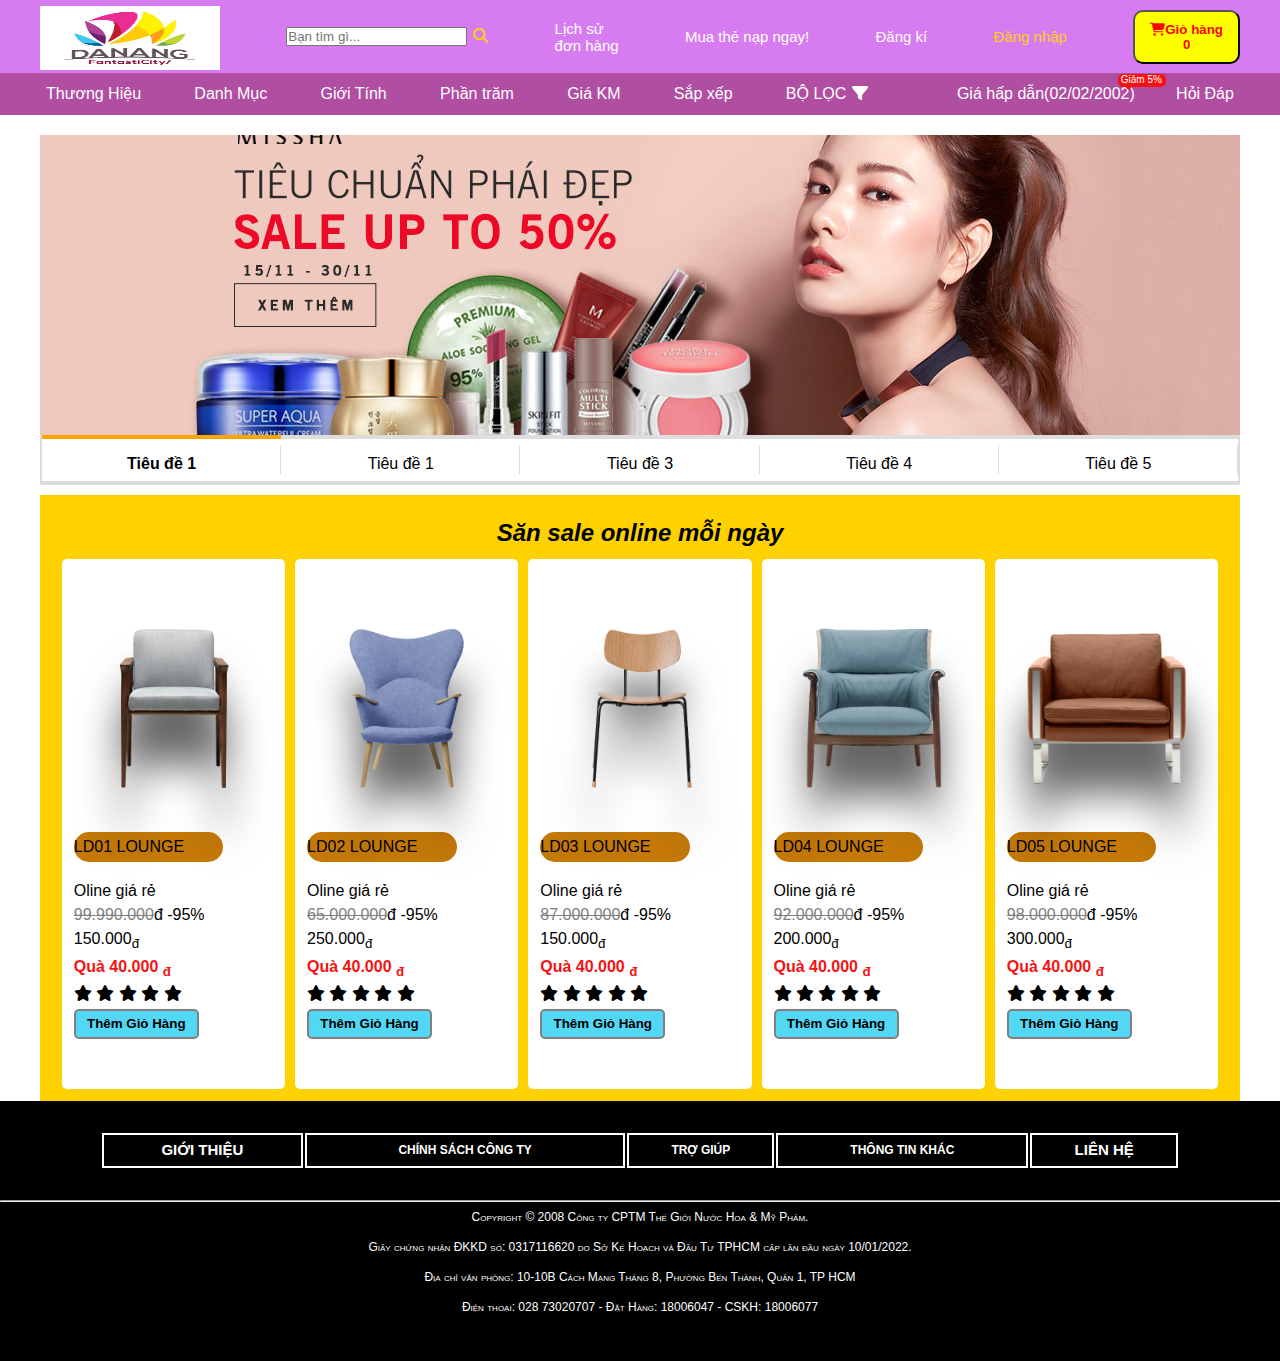
<file: index.html>
<!DOCTYPE html>
<html lang="en">
<head>
    <meta charset="UTF-8">
    <meta name="viewport" content="width=device-width, initial-scale=1.0">
    <title>Document</title>
    <link rel="stylesheet" href="CSS/style.css">
    <link rel="stylesheet" href="CSS/all.css">
</head>
<body>
   

    <nav>
        <div class="container">
            <ul>
                <li><a href=""><img style="width: 180px; padding-top: 6px; height: 70px;"  src="image/logo-du-lich-da-nang-tourism-vn.jpg" alt=""></a></li>
                
                <li><input type="text" placeholder="Bạn tìm gì..."><i class="fa-solid fa-magnifying-glass"></i></li>
                <li><a href="">Lịch sử<br>đơn hàng</a></li>
                <li><a>Mua thẻ nạp ngay!</a></li>
                <li><a href="signup.html">Đăng kí</a></li>
                <li><a href="Accout.html">Đăng nhập</a></li>
                <li class="giohangne"><a href="cart.html"><button style="background-color: yellow; font-weight: bold;" class="giohang">
                    <i class="fa-solid fa-cart-shopping"></i>Giỏ hàng<div id="cart-notification"><span id="cart-count">0</span></div>
                </button></a>                   
                </li>
                
                    
                </div>
            </ul>
        </div>
    </nav>

    <section class="menu-bar">
        <div class="container">
            <div class="menu-bar-content">
                <ul>
                    <li><a href="">Thương Hiệu<i style="margin-left: 6px;" ></i></a>
                       
                    </li>

                    <li><a href="">Danh Mục<i style="margin-left: 6px;" ></i></a>
                        
                    </li>
                    <li><a href="">Giới Tính<i style="margin-left: 6px;"></i></a>
                        
                    </li>

                    <li><a href="">Phần trăm<i style="margin-left: 6px;"></i></a>
                        
                    </li>
                    <li><a href="">Giá KM<i style="margin-left: 6px;" ></i></a>
                        
                    </li>

                    <li><a href="">Sắp xếp<i style="margin-left: 6px;" ></i></a>
                       
                    </li>

                    <li><a href="">BỘ LỌC<i style="margin-left: 6px;" class="fa-solid fa-filter"></i></a>
                        
                    </li>

                    <li><a href=""></a></li>
                    <li><a href="">Giá hấp dẫn(02/02/2002)</a></li>
                    <li><a href="">Hỏi Đáp</a></li>
                    
                </ul>
            </div>
        </div>
    </section>
     <!-- --------------Slider---------------  -->
    <section class="slider">
        <div class="container">
            <div class="slider-content">
                <div class="slider-content-left">
                    <div class="slider-content-left-top-container">
                        <div class="slider-content-left-top">
                            <a href=""><img src="image/anhchay1.jpg" alt=""></a>
                           
                          
                        </div>
                        
                        
                    </div>
                   
                    <div class="slider-content-left-bottom">
                        <li class="active">Tiêu đề 1</li>
                        <li>Tiêu đề 1</li>
                        <li>Tiêu đề 3</li>
                        <li>Tiêu đề 4</li>
                        <li>Tiêu đề 5</li>
                    </div>
                </div>

            </div>
        </div>
    </section>

    <section class="baner-one">
        <div class="container">
           
        </div>
    </section>  

    <!-- slider-product---------------- -->
    <section class="slider-product-one">
        <div class="container">
            <div class="slider-product-one-content">
                <div class="slider-product-one-content-title">
                    <h2>Săn sale online mỗi ngày</h2>
                </div>
                <div class="slider-product-one-content-items" id="loadsp">
                    <!-- Hiển thị sản phẩm -->
                </div>
            </div>
        </div>
    </section>
    
    <footer> 
        <table>
             <tr>
                 <th><a href="#">GIỚI THIỆU</th></a>
                 <th>CHÍNH SÁCH CÔNG TY</th>
                 <th>TRỢ GIÚP</th>
                 <th>THÔNG TIN KHÁC</th>
                 <th><a href="#">LIÊN HỆ</a></th>
             </tr>
        </table>
        
        <hr>

        <div>
         <tr>
             <td>
                 <p>Copyright © 2008 Công ty CPTM Thế Giới Nước Hoa & Mỹ Phẩm. <br>
                     Giấy chứng nhận ĐKKD số: 0317116620 do Sở Kế Hoạch và Đầu Tư TPHCM cấp lần đầu ngày 10/01/2022. <br>
                     Địa chỉ văn phòng: 10-10B Cách Mạng Tháng 8, Phường Bến Thành, Quận 1, TP HCM <br>
                     Điện thoại: 028 73020707 - Đặt Hàng: 18006047 - CSKH: 18006077</p>
             </td>
         </tr>
        </div>
     </footer>


     

<script src="script.js"></script>
<script src="products.js"></script> 
<script src="giohang.js"></script>

</body>
</html>
</file>
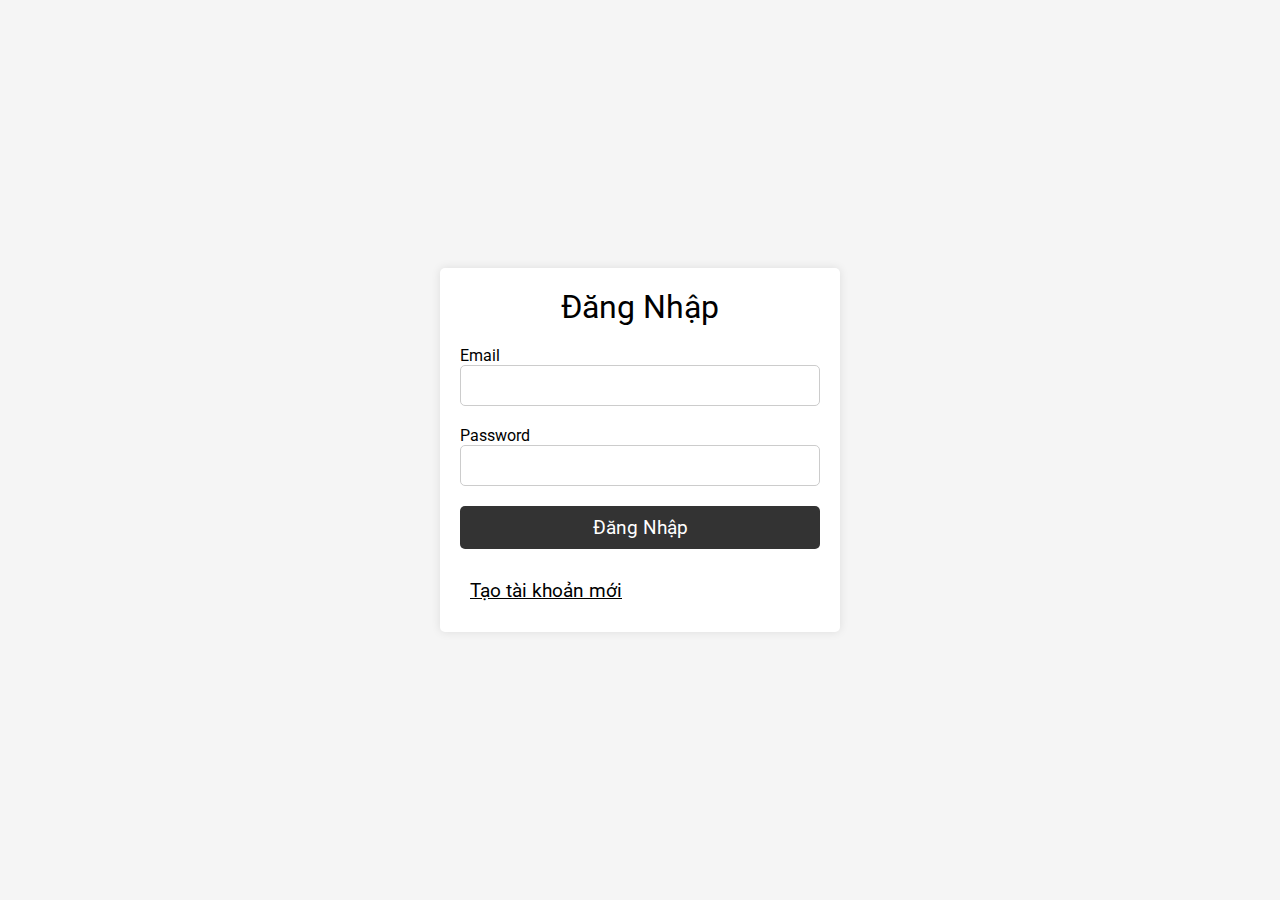
<file: Accout.html>
<!DOCTYPE html>
<html lang="en">
  <head>
    <meta charset="UTF-8" />
    <meta http-equiv="X-UA-Compatible" content="IE=edge" />
    <meta name="viewport" content="width=device-width, initial-scale=1.0" />
    <title>Document</title>
    <link rel="stylesheet" href="CSS/stylelog.css" />
    <!-- font roboto -->
    <link
      href="https://fonts.googleapis.com/css2?family=Roboto:wght@300;400;500;700&display=swap"
      rel="stylesheet"
    />
  </head>
  <body>
    <!-- from login -->
    <div class="login">
      <div class="login__container">
        <h1>Đăng Nhập</h1>
        <form>
          <h5>Email</h5>
          <input type="text" class="input-login-username" />
          <h5>Password</h5>
          <input type="password" class="input-login-password" />
          <button type="submit" class="login__signInButton">Đăng Nhập</button>
        </form>
        <a href="signup.html" class="login__registerButton"
          >Tạo tài khoản mới</a
        >
      </div>
    </div>
  </body>
  <script src="main.js"></script>
</html>
</file>
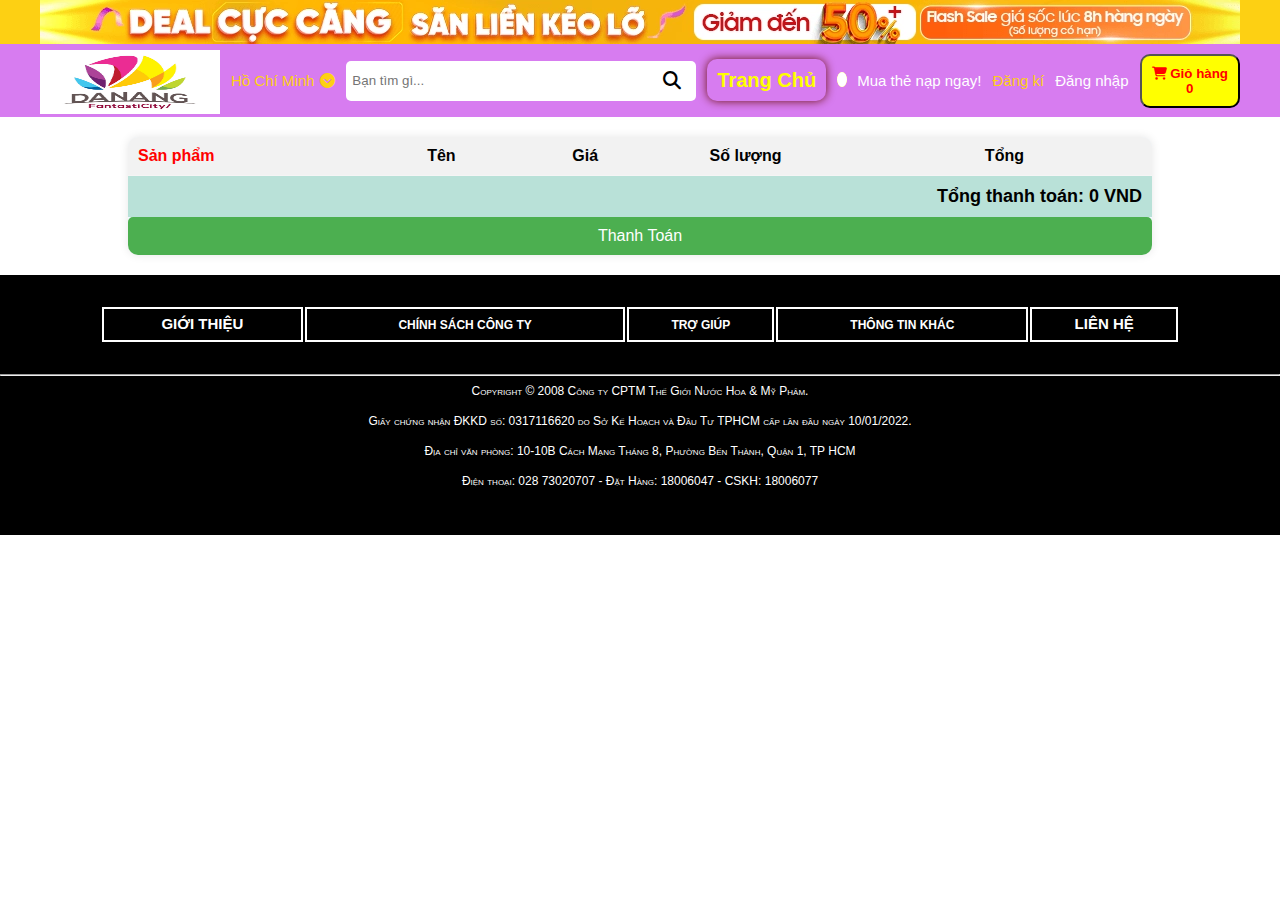
<file: cart.html>
<!DOCTYPE html>
<html lang="en">
<head>
    <meta charset="UTF-8">
    <meta name="viewport" content="width=device-width, initial-scale=1.0">
    <title>Document</title>
    <style>
.loadvaogiohang {
    margin: 20px auto;
    width: 80%;
    border-radius: 10px;
    box-shadow: 0 0 10px rgba(0, 0, 0, 0.1);
    overflow: hidden;
    background-color: aliceblue;

}

.banggiohang {
    width: 100%;
    border-collapse: collapse;
}

.kkk th, .kkk td {
    padding: 10px;
    text-align: left;
    border-bottom: 1px solid whitesmoke;
}

.kkk th {
    background-color: #f2f2f2;
}

.kkk tbody tr:hover {
    background-color: #f2f2f2;
}

.kkk img {
    vertical-align: middle;
    margin-right: 10px;
}

.kkk input[type="number"] {
    width: 50px;
    padding: 5px;
    border: 1px solid #ccc;
    border-radius: 3px;
}

.kkk button {
    padding: 5px 10px;
    background-color: #ff4d4d;
    color: #fff;
    border: none;
    border-radius: 3px;
    cursor: pointer;
}

.kkk button:hover {
    background-color: #e60000;
}

.tong {
    text-align: right;
    padding: 10px;
    font-weight: bold;
    font-size: 18px;
    background-color: #b9e1d8;
}
.btn-thanhtoan {
    padding: 10px 20px;
    background-color: #4CAF50; /* Màu nền */
    color: white; /* Màu chữ */
    border: none;
    border-radius: 5px;
    cursor: pointer;
    text-align: center;
}

.btn-thanhtoan:hover {
    background-color: #45a049; /* Màu nền khi di chuột qua */
    
}
@media screen and (max-width: 768px) {
    .container {
        width: 90%; /* Đổi chiều rộng khi màn hình nhỏ hơn 768px */
    }
}

@media screen and (max-width: 480px) {
    .container {
        width: 95%; /* Đổi chiều rộng khi màn hình nhỏ hơn 480px */
    
    }
    
}

    </style>
    <link rel="stylesheet" href="CSS/style.css">
    <link rel="stylesheet" href="CSS/all.css">
</head>
<body>
    <header>
        <img src="image/anh1.webp" alt="">
    </header>

    <nav>
        <div class="container">
            <ul>
                <li><a href="index.html"><img style="width: 180px; padding-top: 6px; height: 70px;"  src="image/logo-du-lich-da-nang-tourism-vn.jpg" alt=""></a></li>
                <li id="adress-form"><a href="#">Hồ Chí Minh<i class="fa-solid fa-circle-chevron-down"></i></a></li>
                <li><input type="text" placeholder="Bạn tìm gì..."><i class="fa-solid fa-magnifying-glass"></i></li>
                <li><a style="color: yellow; font-weight: bold; font-size: 20px; border-radius: 10px; padding: 10px; box-shadow: 0 0 10px 0 rgb(109, 19, 19);" href="index.html">Trang Chủ</a></li>
                <li><a href=""><span class="btn-content"><span class="btn-top"></span></span>Mua thẻ nạp ngay!</a></li>
                <li><a href="dangki.html">Đăng kí</a></li>
                <li><a href="dangnhap.html">Đăng nhập</a></li>
                <li><a href=""></a>
                    <button style="color: red; font-weight: bold; padding: 10px; border-radius: 10px; cursor: pointer; background-color: yellow;">
                        <i class="fa-solid fa-cart-shopping"></i>
                        Giỏ hàng
                        <div id="cart-notification"><span id="cart-count">0</span></div>
                        <span id="slsp" style="color: #FDD52B;"></span>
                    </button>
                </li>
                <div class="adress-form">
                    <div class="adress-form-content">
                        <h2>Chọn địa chỉ nhận hàng <span id="adress-close">x Đóng</span></h2>
                        <form action="">
                            <p>chọn đầy đủ địa chỉ nhận hàng để biết chính xác thời gian giao</p>
                            <select name="" >
                                <option value="#">--chọn địa điểm</option>
                                <option value="#">--Đà nẵng</option>
                            </select>

                            <select name="" >
                                <option value="#">--chọn Quận\Huyện</option>
                                <option value="#">--Đà nẵng</option>
                            </select>

                            <select name="" >
                                <option value="#">--chọn Phường\Xã</option>
                                <option value="#">--Đà nẵng</option>
                            </select>

                            <input type="text" placeholder="Số nhà, Tên đường">
                            <button>Xác nhận</button>

                        </form>
                    </div>
                </div>
            </ul>
        </div>
    </nav>


   <section class="loadvaogiohang">
        <table id="cart" class="banggiohang">
            <thead class="kkk">
                <tr>
                    <th style="color: red;">Sản phẩm</th>
                    <th>Tên</th>
                    <th>Giá</th>
                    <th>Số lượng</th>
                    <th>Tổng</th>
                </tr>
            </thead>
            <tbody class="kkk" id="tb_cart">
                <!-- loadsanpham -->
                
            </tbody>
        </table>
        <div class="tong">Tổng thanh toán: <span id="totalPrice">0</span></div>
        <div class="btn-thanhtoan">Thanh Toán</div>

    </section>
    <footer> 
        <table>
             <tr>
                 <th><a href="#">GIỚI THIỆU</th></a>
                 <th>CHÍNH SÁCH CÔNG TY</th>
                 <th>TRỢ GIÚP</th>
                 <th>THÔNG TIN KHÁC</th>
                 <th><a href="#">LIÊN HỆ</a></th>
             </tr>
        </table>
        
        <hr>

        <div>
         <tr>
             <td>
                 <p>Copyright © 2008 Công ty CPTM Thế Giới Nước Hoa & Mỹ Phẩm. <br>
                     Giấy chứng nhận ĐKKD số: 0317116620 do Sở Kế Hoạch và Đầu Tư TPHCM cấp lần đầu ngày 10/01/2022. <br>
                     Địa chỉ văn phòng: 10-10B Cách Mạng Tháng 8, Phường Bến Thành, Quận 1, TP HCM <br>
                     Điện thoại: 028 73020707 - Đặt Hàng: 18006047 - CSKH: 18006077</p>
             </td>
         </tr>
        </div>
     </footer>
<script src="cart.js"></script>

</body>
</html>
</file>
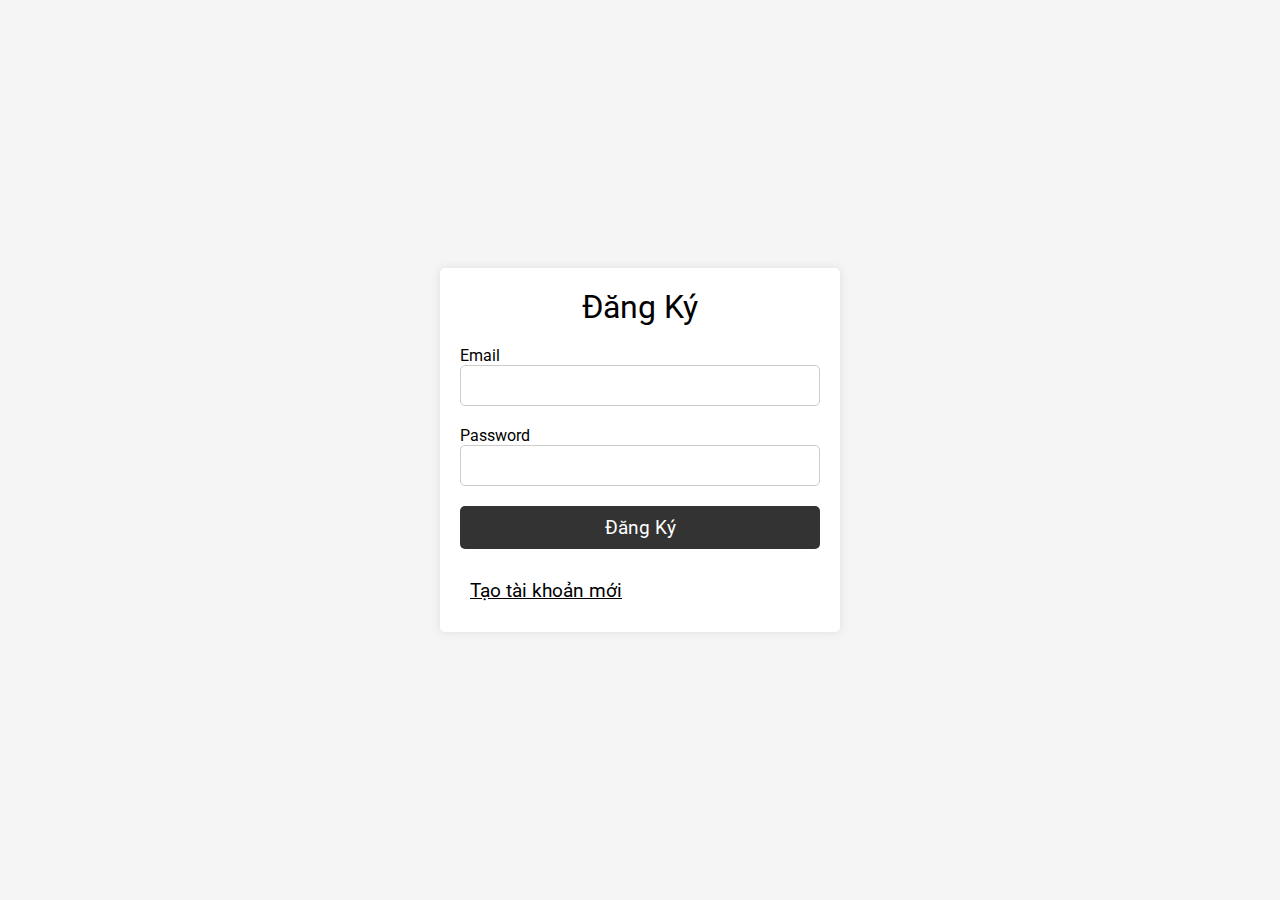
<file: signup.html>
<!DOCTYPE html>
<html lang="en">
  <head>
    <meta charset="UTF-8" />
    <meta http-equiv="X-UA-Compatible" content="IE=edge" />
    <meta name="viewport" content="width=device-width, initial-scale=1.0" />
    <title>Document</title>
    <link rel="stylesheet" href="CSS/stylelog.css" />
    <!-- font roboto -->
    <link
      href="https://fonts.googleapis.com/css2?family=Roboto:wght@300;400;500;700&display=swap"
      rel="stylesheet"
    />
  </head>
  <body>
    <!-- form signup -->
    <div class="signup">
      <div class="signup__container">
        <h1>Đăng Ký</h1>
        <form action="">
          <h5>Email</h5>
          <input type="text" class="input-signup-username" />
          <h5>Password</h5>
          <input type="password" class="input-signup-password" />
          <button type="submit" class="signup__signInButton">Đăng Ký</button>
        </form>
        <a href="Accout.html" class="signup__registerButton"
          >Tạo tài khoản mới</a
        >
      </div>
    </div>
  </body>
  <script src="signup.js"></script>
</html>
</file>
<file: CSS/style.css>
*{
    margin: 0;
    padding: 0;
    box-sizing: border-box;
    font-family: Arial, Helvetica, sans-serif;
}
body {
    font-family: Arial, sans-serif;
    margin: 0;
    padding: 0;
}
ul{
    list-style: none;
}
li{
    list-style: none;
}
.container ul li a button{
    background-color: rgb(186, 175, 175);
    cursor: pointer;
    color: red;
    padding: 10px 15px;
    border-radius: 10px;
}
a{
    text-decoration: none;
}
.container{
    max-width: 1200px;
    margin: auto;
}
header{
    background-color: #fdd013;
    text-align: center;
    height: 44px;
}
/* ------------nav---------- */
nav{
    background-color: #d77cf0;

}
@media only screen and (max-width: 600px) {
            nav .container {
                flex-direction: column;
                align-items: flex-start;
            }
            nav .container .giohangne{
                font-weight: bold;
                width: 110px;
                height: 70px;
                border-radius: 10px;
               
                top: 50px;
                right: 0;
            }
            nav ul {
                flex-direction: column;
                width: 100%;
            }

            nav ul li {
                width: 100%;
                text-align: center;
                display: none;
            }
            .slider-product-one-content-item button{
                left:-200px;
                min-width: 50px;
        float: left;
        border-radius: 5px;
        background-color: rgb(82, 215, 244);
        color: black;
        border: 2px gray solid;
        display: block;
            }
            .slider-product-one{
               display: flex;
             
            }
        }
/* Thiết lập breakpoints */

/* @media only screen and (min-width: 601px) and (max-width: 1024px) {
    
    .slider-product-one-content-item button{
        left:-200px;
        width: 125px;
        height: 30px;
        margin: 20px 30px;
        border-radius: 5px;
        padding: 5px 10px;
        background-color: rgb(82, 215, 244);
        color: black;
        font-weight: bold;
        border: 2px gray solid;
    }
} */



nav ul{
    display: flex;
    justify-content: space-between;
    align-items: center;
    

}
nav ul li, a{
    color: white;
    font-size: 15px;

}

nav ul li:nth-child(2) a{
    color: #fdd013;
}
nav ul li:nth-child(2) i {
    color: #fdd013;
    font-size: 15px;
    margin-left: 6px;
}

nav ul li:nth-child(3) {
    position: relative;
}
nav ul li:nth-child(3) input {
    height: 40px;
    width: 350px;
    border-radius: 5px;
    border: none;
    padding-left: 6px; /*cho chữ trong ô bạn tim gì...*/
    outline: none; /*cái ô input nó khong out line*/
}
nav ul li:nth-child(3) i {
    position: absolute;
    font-size: 18px;
    top: 5px;
    right: 15px;
    color: black;
    line-height: 30px;
    cursor: pointer;  /*con trỏ biến thành bàn tay */
}
nav ul li:nth-child(4) button {
    height: 30px;
    padding: 0 12px;
    cursor: pointer;
    background-color: transparent;
    color: white;
    border: 1px solid rgb(128, 126, 126);
    border-radius: 5px;
    transition: all 0.3s ease; /* */
}
nav ul li:nth-child(4) button i {
    margin-right: 6px;
}
nav ul li:nth-child(4) button:hover {
    background-color: rgb(141, 138, 138);
}

nav ul li:nth-child(5) {
    text-align: center;
}
nav ul li:nth-child(5):hover a {
    color:#fdd013;
}

nav ul li:nth-child(6) a {
    color:#fdd013;
}
.btn-content {
    padding-top: 15px;
    position: relative;
    width: 10px;
    height: 10px;
    border-radius: 100%;
    background-color: #fdd013;
    display: block;
    float: left;
    margin-right: 10px;

}
.btn-top {
    position: absolute;
    top: 0;
    left: 0;
    width: 100%;
    height: 100%;
    border-radius: 100%;
    background-color: white;
    /* z-index: -1; chua co nen binh tinh */
    display: block;
    pointer-events: none;
    animation: btnani 1s linear infinite; /* tốc độ nổ của cục đó */
}
@keyframes btnani {
    from {
        opacity: 0.4;
    }
    to{
        transform: scale(3);
        opacity: 0;
    }
}

nav ul li:nth-child(7):hover a {
    color: #fdd013;
}
nav ul li:nth-child(8):hover a {
    color: #fdd013;
}
nav ul li:nth-child(9):hover a {
    color: #fdd013;
}
/* -----------------menu-bar----------*/
.menu-bar {
    background-color: #b04ea2;
}
.menu-bar ul {
    display: flex;
    justify-content: space-between;
}
.menu-bar ul li a {
    color: white;
    font-size: 16px;
}
.menu-bar ul li a i {
    margin-right: 6px;
    font-size: 16px;
}
.menu-bar-content > ul > li {
    padding: 12px 6px;
    transition: all 0.3s ease;
}
.menu-bar ul li:hover {
    background-color: rgb(235, 153, 153);
}

.menu-bar-content > ul > li:nth-child(9) {
    position: relative;
}
.menu-bar-content > ul > li:nth-child(9)::before {
    position: absolute;
    content: "Giảm 5%";
    display: block;
    height: 13px;
    width: 45px;
    background-color: #f51212;
    border-radius: 5px;
    right: -25px;
    top: 1px;
    font-size: 10px;
    padding-left: 3px;
    color: white;
    z-index: 1;
}
.menu-bar-content > ul > li:nth-child(9)::after { /* mui ten o duoi box giam gias*/
    position: absolute;
    content: "";
    background-color: #f51212;
    height: 5px;
    width: 5px;
    display: block;
    top: 11px;
    right: 10px;
    /* z-index: 3; */
    transform: rotate(45deg); /* lam nghien cai hinh vuong */
}
/* ---------------------adress-form ---------------*/
.adress-form {
    position: fixed;
    width: 100vw; /*rong toan man hinh*/
    height: 100vh;
    background-color: rgba(0, 0, 0, 0.6);
    top: 0;
    left: 0;
    display: flex;
    align-items: center;
    justify-content: center;
    text-align: center;
    color: #333;
    display: none;
    z-index: 999;
}
.adress-form-content {
    width: 450px;
    height: 450px;
    background-color: #fff;
    border-radius: 5px;

}
.adress-form-content form {
    padding: 6px 40px;
}
.adress-form-content h2 {
    font-size: 14px;
    padding: 12px 0;
    border-bottom: 1px solid #ddd;
    position: relative;
}
.adress-form-content h2 span {
    display: block;
    position: absolute;
    height: 30px;
    padding: 0 6px;
    border: 1px solid #ddd;
    right: 12px;
    cursor: pointer;
    top: 50%;
    transform: translateY(-50%); /* de cai o ra giua*/
    line-height: 30px;
    color: #333;
    border-radius: 5px;
}
.adress-form-content form p {
    font-size: 16px;
}
.adress-form-content form input,select {
    height: 55px;
    display: block; /*cho no xuong hang (conf inlin block thi nos nam tren mot hang*/
    width: 100%;
    margin-top: 20px;
    border: 1px solid #ddd;
    border-radius: 5px;
    padding: 16px;
}
.adress-form-content form button {
    margin-top: 20px;
    height: 30px;
    width: 80%;
    cursor: pointer;
    background-color: #f97e0e;
    outline: none;
    border: none;
    color: white;
    border-radius: 5px;
}
/* ------------SUBMENU */
.menu-bar-content ul li {
    position: relative;
}
.submenu{
    position: absolute;
    background-color: #2c96c7;
    width: 200px;
    height: auto;
    left: 0;
    top: 100%;
    padding: 12px;
    display: none; /* cho cais sub khong thay nua*/
    z-index: 10;
}
.submenu ul li:hover{
    background-color: black;
}
.submenu ul {
    display: flex;
    flex-direction: column; 
}
.submenu ul li {
    padding: 6px 0;
}
.menu-bar-content ul li:hover .submenu {
    display: block;
}
/* --------------------slider---------------- */
.slider {
    padding: 20px 0;
    height: 350px;
}
.slider-content {
    display: flex;
    justify-content: space-between;
}
.slider-content-left {
    width: 100%;
}
.slider-content-left-top {
    width: 100%;
    height: 300px;
    position: relative;
}
/* .slider-content-left-top:hover i {
    opacity: 1;
} */
.slider-content-left-top img {
    width: 100%;
    height: 100%;
    object-fit: cover;
}

.slider-content-left-bottom {
    display: flex;
    justify-content: space-between;
    border: 2px solid #ddd;
    border-top: none;
    height: 50px;
}
.slider-content-left-bottom li {
    width: 20%;
    text-align: center;
    cursor: pointer;
    padding: 6px 0;
    height: 100%;
    line-height: 38px;
    position: relative;

}
.slider-content-left-bottom li::before {
    display: block;
    content: "";
    position: absolute;
    height: 70%;
    width: 1px;
    background-color: #ddd;
    right: 0;
}

.slider-content-right {
    width: 30%;
    display: flex;
    flex-wrap: wrap; /*tu dong xuonh hang*/
    padding: 0;
    justify-content: space-around;
}
.slider-content-right li {
    width: 50%;
    height: 50%;
    text-align: center;
    margin-bottom: 3px;
}
.slider-content-right li img {
    height: 170px;
    width: 170px;
}
.slider-content-left-top-btn {
    position: absolute;
    top: 50%;
    display: flex;
    justify-content: space-between;
    width: 100%;
}
.slider-content-left-top-btn i {
    color: #333;
    font-size: 32;
    height: 50px;
    width: 25px;
    background-color: #dcd7d7;
    display: flex;
    justify-content: center;
    align-items: center;
    transform: translateY(-50%);/*nam giua*/
    border-radius: 5px;
    opacity: 0;
    transition: all 0.3s ease;
    cursor: pointer;
}
/* slider java 1 */
.slider-content-left-top img {
    position: absolute;
}
.slider-content-left-top a:nth-child(2) img {
    transform: translateX(100%);
}
.slider-content-left-top a:nth-child(3) img {
    transform: translateX(200%);
}
.slider-content-left-top a:nth-child(4) img {
    transform: translateX(300%);
}
.slider-content-left-top a:nth-child(5) img {
    transform: translateX(400%);
}
.slider-content-left-top-container {
    position: relative;
    overflow: hidden; /*bien mat anh */
}
.slider-content-left-top-container:hover i {
    opacity: 1;
}
.slider-content-left-top {
    transition: all 0.3s ease;
}
/* ----------------------tieu de */
.slider-content-left-bottom li.active {
    border-top: 4px solid orange;
    font-weight: bold;
}
.slider-content-left-bottom li {
    border-top: 4px solid #ddd;
    border-bottom: 2px solid #ddd;
}



/* -------------------baner-1---------------- */
.baner-one {
    margin-top: 30px;
}

/* slider-product---------------------------- */
.slider-product-one-content {
    background-color: #fed100;
    padding: 12px;
    gap: 20px;
}
.slider-product-one-content-title h2 {
    font-style: italic; /* chu in nghien */
    padding: 12px 0;
    text-align: center;
    
}
.slider-product-one-content-items {
    display: flex;
    justify-content: space-evenly;
}
.slider-product-one-content-item {
    width: 19%;
    background-color: #fff;
    padding: 50px 12px 50px;
    border-radius: 5px;
    cursor: pointer;
}
.slider-product-one-content-item:hover a>img {
    transform: translateY(-20px);
}
.slider-product-one-content-item a>img { /* css truc tiep > la thang dung sau no thoi*/ 
    width: 100%;
    transition: all 0.5s ease;
    filter: drop-shadow(0 50px 20px  #0009);
}
.slider-product-one-content-item button{
    width: 125px;
    height: 30px;
    
    border-radius: 5px;
    background-color: rgb(82, 215, 244);
    color: black;
    font-weight: bold;
    border: 2px gray solid;
}
.slider-product-one-content-item button:hover{
    background-color: green;
    color: white;
}
.slider-product-one-content-item-text {
    padding-top: 20px;
}
.slider-product-one-content-item-text li {
    margin-bottom: 6px;
}
.slider-product-one-content-item-text li:first-child {
    height: 30px;
    width: 75%;
    background-color: rgb(196, 121, 8);
    display: inline-block;
    margin-bottom: 20px;
    align-items: center;  /* can giua theo chieu docj*/
    line-height: 30px;
    border-radius: 40px;
}
.slider-product-one-content-item-text li:first-child p {
    color: #fff;
    font-size: 12px;
}
.slider-product-one-content-item-text li:first-child img {
    width: 25px;
    height: 20px;
    float: left;
    /* margin-right: 6px;
    margin-left: 4px; */
    margin: 3px 5px;
}
.slider-product-one-content-item-text li:nth-child(7) i {
    color: orange;
}
.slider-product-one-content-item-text li:nth-child(2):hover {
    color: rgb(12, 113, 207);

}
.slider-product-one-content-item-text li:nth-child(5) {
    color: #f51212;
    font-weight: bold
}
/* Thiết lập breakpoints */







/* --------------------footer----------------------- */
footer{
    width: 100%;
    height: 260px;
    background-color:black;
    clear: both;
    /* ko tha troi (float left) */
    line-height: 30px;
    text-align-last: center;
    font-size: 12px;
    font-variant: small-caps;
    color: white;
}
footer>table{
    width: 100%;
    height: 80px;
    border-color: black;
    padding: 30px 100px;
    
}
table>tbody>tr>th{
    border: 2px solid white;
}
table>tbody>tr>td{
    border-bottom: 1px solid white;
}

table>tbody>tr>th>a{
    text-decoration: none;
    color: white;
}
table>tbody>tr>th>a:hover{
    color: orange;
}
</file>
<file: CSS/stylelog.css>
*,
*:before,
*:after {
  box-sizing: border-box;
}
* {
  margin: 0;
  padding: 0;
  font: inherit;
}
img,
picture,
svg,
video {
  display: block;
  max-width: 100%;
}
body {
  min-height: 100vh;
  font-family: "Roboto", sans-serif;
}
/* style login */
.login {
  display: flex;
  justify-content: center;
  align-items: center;
  height: 100vh;
  background: #f5f5f5;
}
.login__container {
  width: 100%;
  max-width: 400px;
  padding: 20px;
  background: #fff;
  border-radius: 5px;
  box-shadow: 0 0 10px rgba(0, 0, 0, 0.1);
}
.login__container h1 {
  margin-bottom: 20px;
  font-size: 2rem;
  text-align: center;
}
.login__container form {
  display: flex;
  flex-direction: column;
}
.login__container form label {
  margin-bottom: 10px;
  font-size: 1.2rem;
}
.login__container form input {
  padding: 10px;
  border: 1px solid #ccc;
  border-radius: 5px;
  margin-bottom: 20px;
}
.login__container form button {
  padding: 10px;
  border: none;
  border-radius: 5px;
  background: #333;
  color: #fff;
  font-size: 1.2rem;
  cursor: pointer;
}
.login__container form button:hover {
  background: #555;
}
.login__container form a {
  text-align: center;
  font-size: 1.2rem;
  text-decoration: none;
  color: #333;
}
.login__container form a:hover {
  color: #555;
}
.login__registerButton {
  margin-top: 20px;
  padding: 10px;
  border: none;
  border-radius: 5px;
  color: black;
  font-size: 1.2rem;
  cursor: pointer;
  display: block;
}
/* style signup */
.signup {
  display: flex;
  justify-content: center;
  align-items: center;
  height: 100vh;
  background: #f5f5f5;
}
.signup__container {
  width: 100%;
  max-width: 400px;
  padding: 20px;
  background: #fff;
  border-radius: 5px;
  box-shadow: 0 0 10px rgba(0, 0, 0, 0.1);
}
.signup__container h1 {
  margin-bottom: 20px;
  font-size: 2rem;
  text-align: center;
}
.signup__container form {
  display: flex;
  flex-direction: column;
}
.signup__container form label {
  margin-bottom: 10px;
  font-size: 1.2rem;
}
.signup__container form input {
  padding: 10px;
  border: 1px solid #ccc;
  border-radius: 5px;
  margin-bottom: 20px;
}
.signup__container form button {
  padding: 10px;
  border: none;
  border-radius: 5px;
  background: #333;
  color: #fff;
  font-size: 1.2rem;
  cursor: pointer;
}
.signup__container form button:hover {
  background: #555;
}
.signup__container form a {
  text-align: center;
  font-size: 1.2rem;
  text-decoration: none;
  color: #333;
}
.signup__container form a:hover {
  color: #555;
}
.signup__registerButton {
  margin-top: 20px;
  padding: 10px;
  border: none;
  border-radius: 5px;
  color: black;
  font-size: 1.2rem;
  cursor: pointer;
  display: block;
}
</file>
